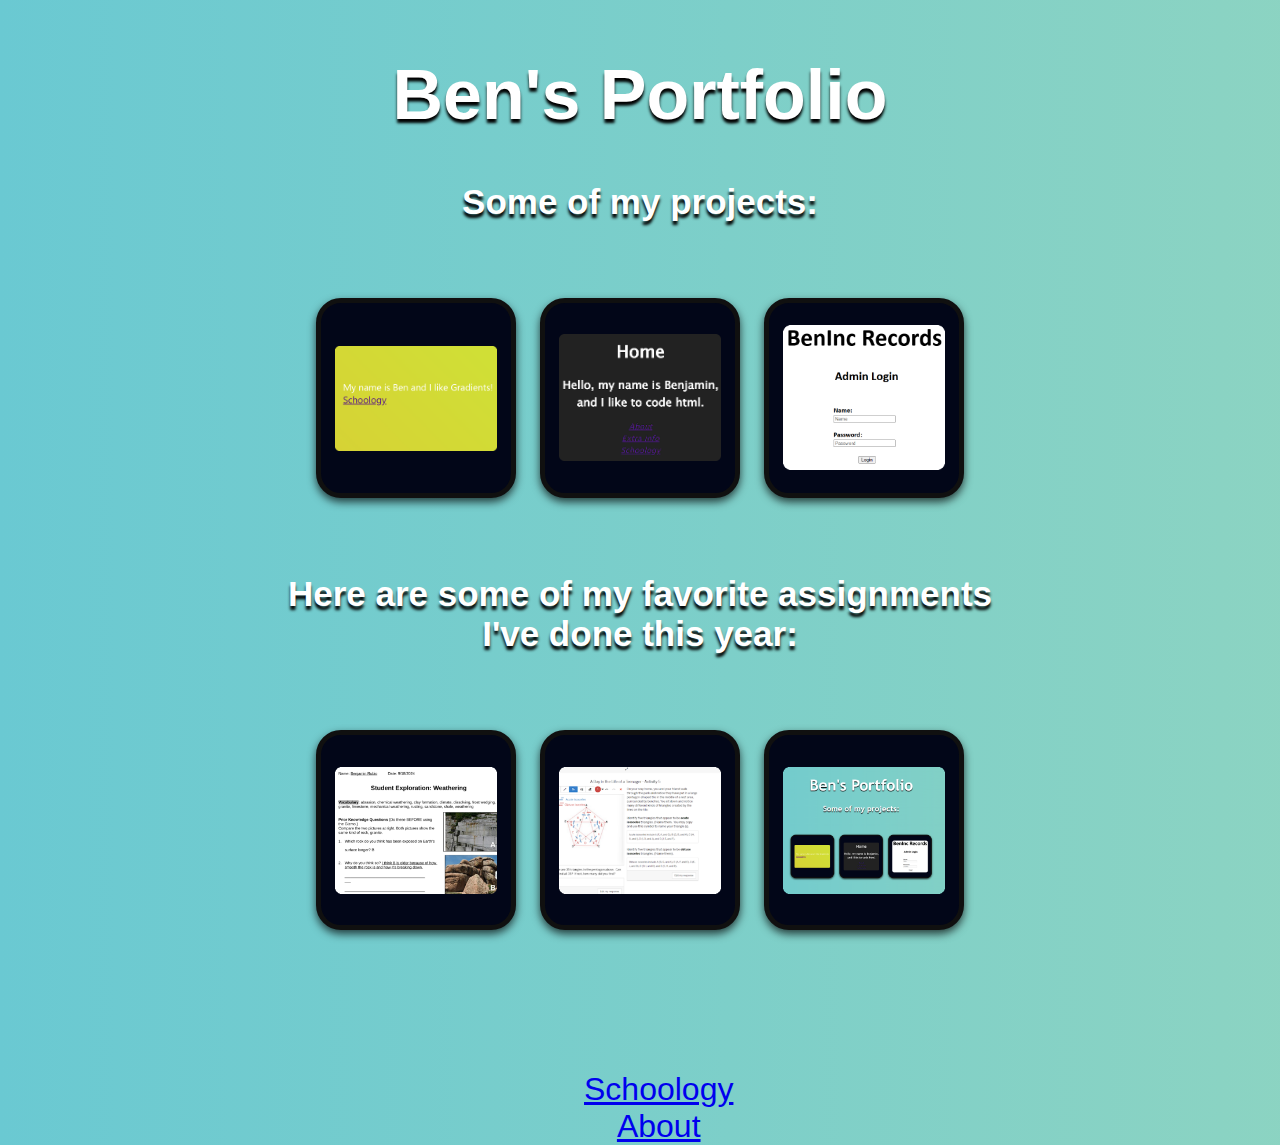
<file: index.html>
<!DOCTYPE html>
<html lang="en">
<head>
    <meta charset="UTF-8">
    <meta name="viewport" content="width=device-width, initial-scale=1.0">
    <link rel="stylesheet" href="index.css">
    <title>Ben's Portfolio</title>
</head>
<body>
    <div id="main-content">
        <span id="heading-text">
            <h1>
                Ben's Portfolio
            </h1>
            <h2>
                Some of my projects:
            </h2>
        </span>
        <section id="showcase-holder">
            <table id="showcase-items">
                <tr>
                    <td>
                        <a href="EmbeddedProjects/Gradients/index.html">
                            <div class="showcase-item" id="item-1"></div>
                        </a>
                    </td>
                    <td>
                        <a href="EmbeddedProjects/Links/index.html">
                            <div class="showcase-item" id="item-2"></div>
                        </a>
                    </td>
                    <td>
                        <a href="EmbeddedProjects/FormAndTable/loginform.html">
                            <div class="showcase-item" id="item-3"></div>
                        </a>
                    </td>
                </tr>
            </table>
        </section>
    </div>
    <div id="showcase-assignments">
        <span id="showcase-assignments-text">
            <h2>
                Here are some of my favorite assignments <br> I've done this year:
            </h2>
        </span>
        <section id="showcase-holder">
            <table id="showcase-items">
                <tr>
                    <td>
                        <a href="AssigmentsPages/ScienceLab/index.html">
                            <div class="showcase-item" id="s2-item-1"></div>
                        </a>
                    </td>
                    <td>
                        <a href="AssigmentsPages/Math/index.html">
                            <div class="showcase-item" id="s2-item-2"></div>
                        </a>
                    </td>
                    <td>
                        <a href="AssigmentsPages/WebDesign/index.html">
                            <div class="showcase-item" id="s2-item-3"></div>
                        </a>
                    </td>
                </tr>
            </table>
        </section>
    </div>
    <span id="links">
        <a href="https://malad.schoology.com">
            Schoology
        </a>
        <a href="Pages/About/about.html">
            About
        </a>
    </span>
</body>
</html>
</file>
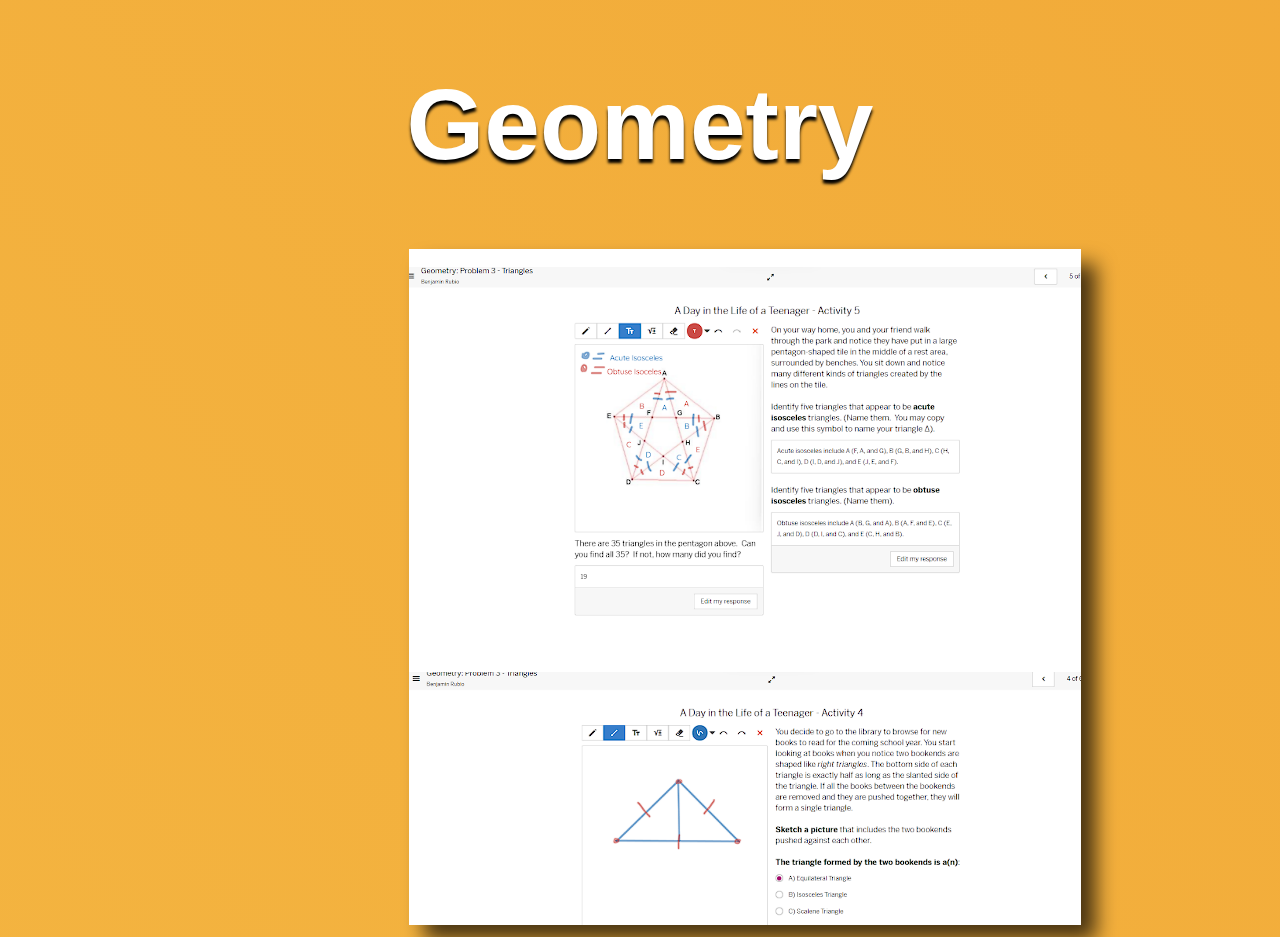
<file: AssigmentsPages/Math/index.html>
<!DOCTYPE html>
<html lang="en">
<head>
    <meta charset="UTF-8">
    <meta name="viewport" content="width=device-width, initial-scale=1.0">
    <link rel="stylesheet" href="index.css">
    <title>Math</title>
</head>
<body>
    <div id="main-content">
        <span id="heading-text">
            <h1>
                Geometry
            </h1>
        </span>
        <div class="item">
            <img src="Images/MathAssignment1.png" alt="MathAssignment1">
        </div>
    </div>
</body>
</html>
</file>
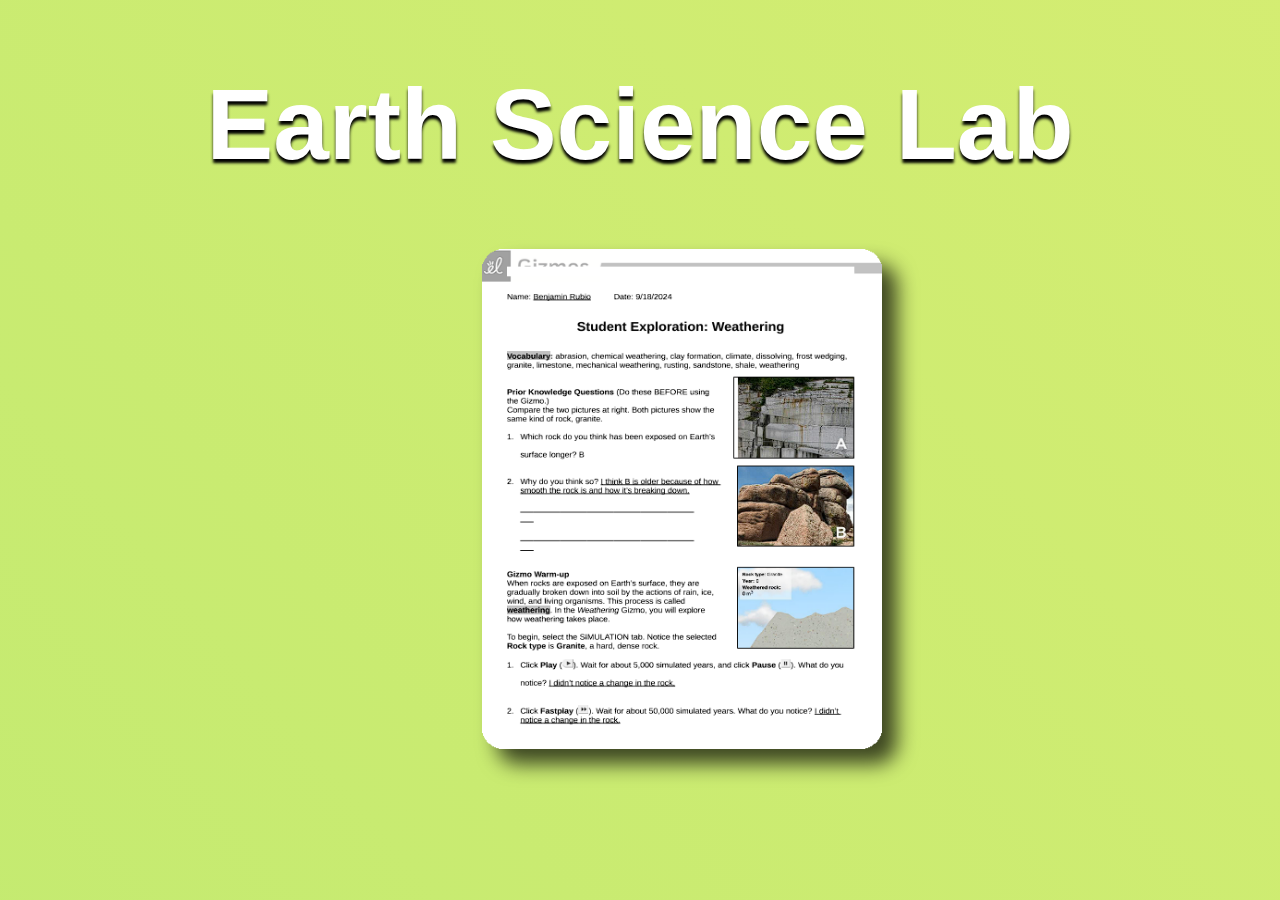
<file: AssigmentsPages/ScienceLab/index.html>
<!DOCTYPE html>
<html lang="en">
<head>
    <meta charset="UTF-8">
    <meta name="viewport" content="width=device-width, initial-scale=1.0">
    <link rel="stylesheet" href="index.css">
    <title>Science Lab</title>
</head>
<body>
    <div id="main-content">
        <span id="heading-text">
            <h1>
                Earth Science Lab
            </h1>
        </span>
        <div class="item">
            <img src="Images/science-lab-img.png" width="400" height="500">
        </div>
    </div>
</body>
</html>
</file>
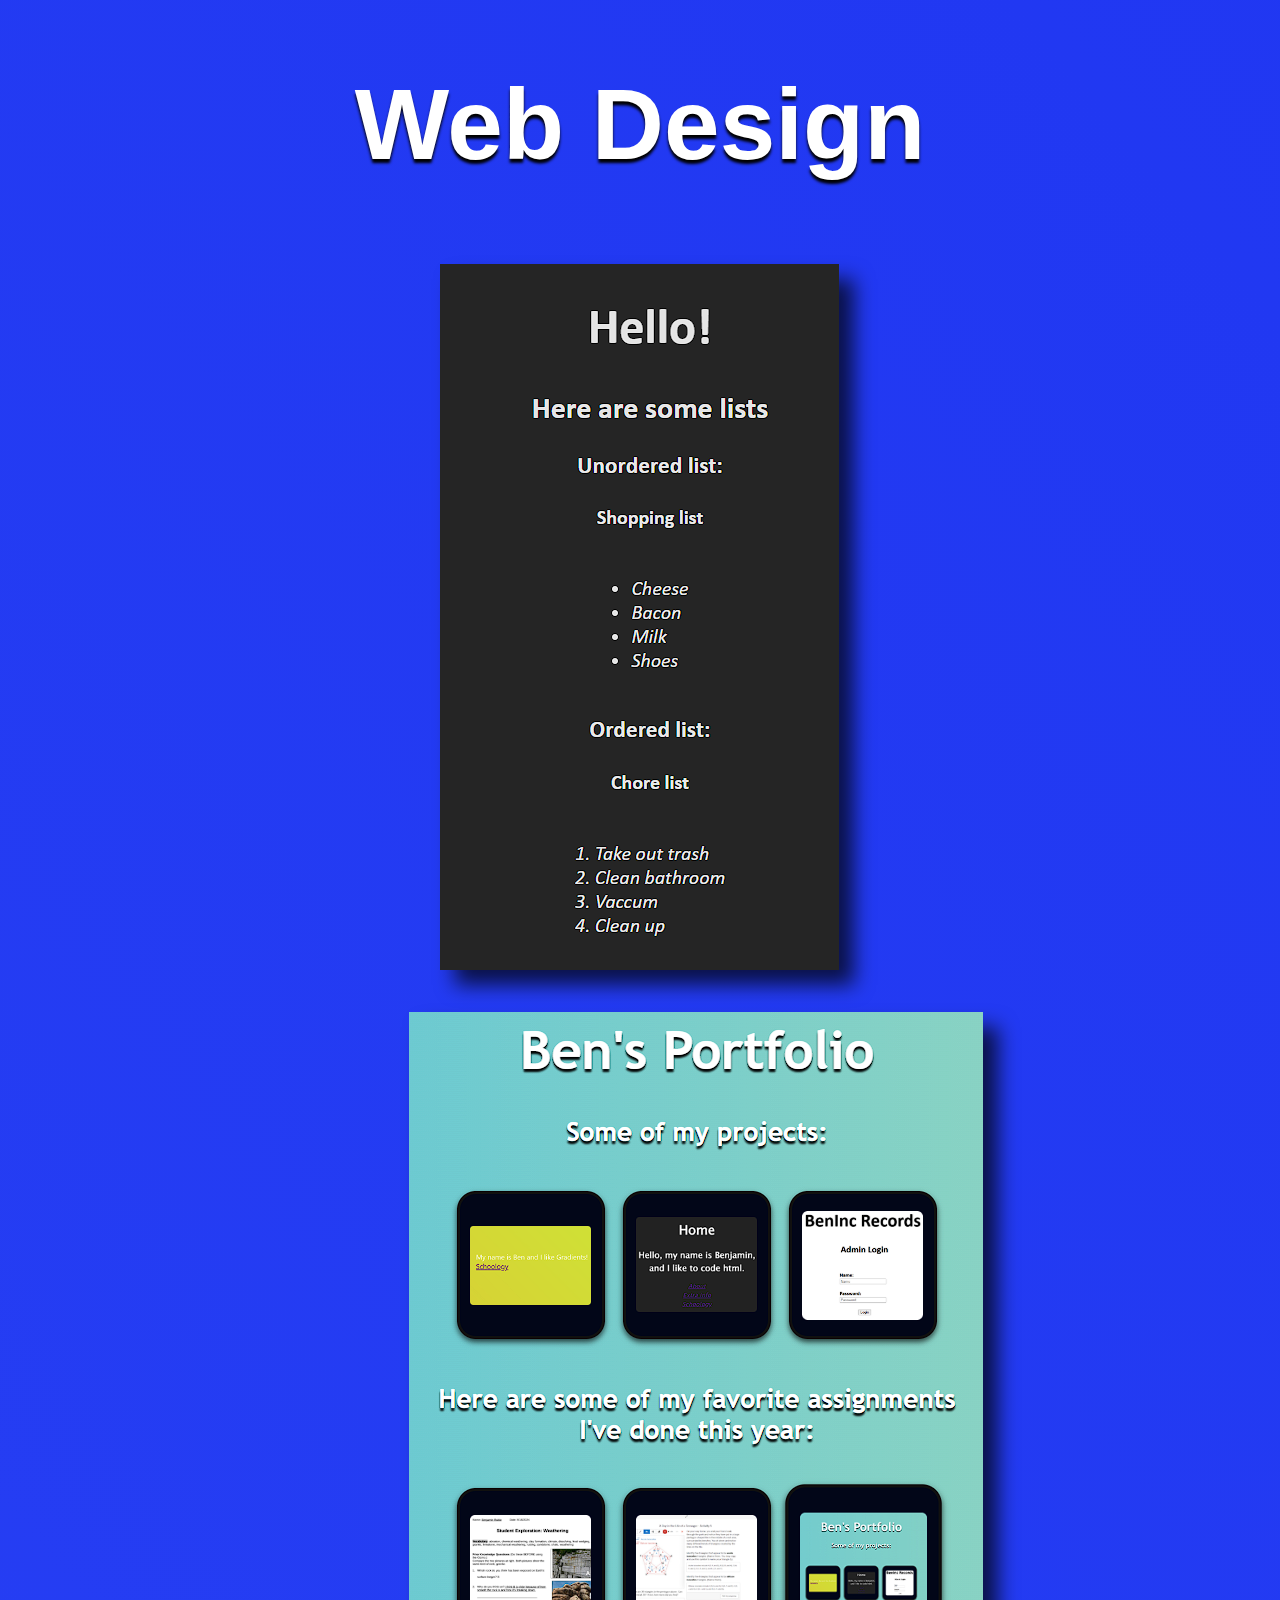
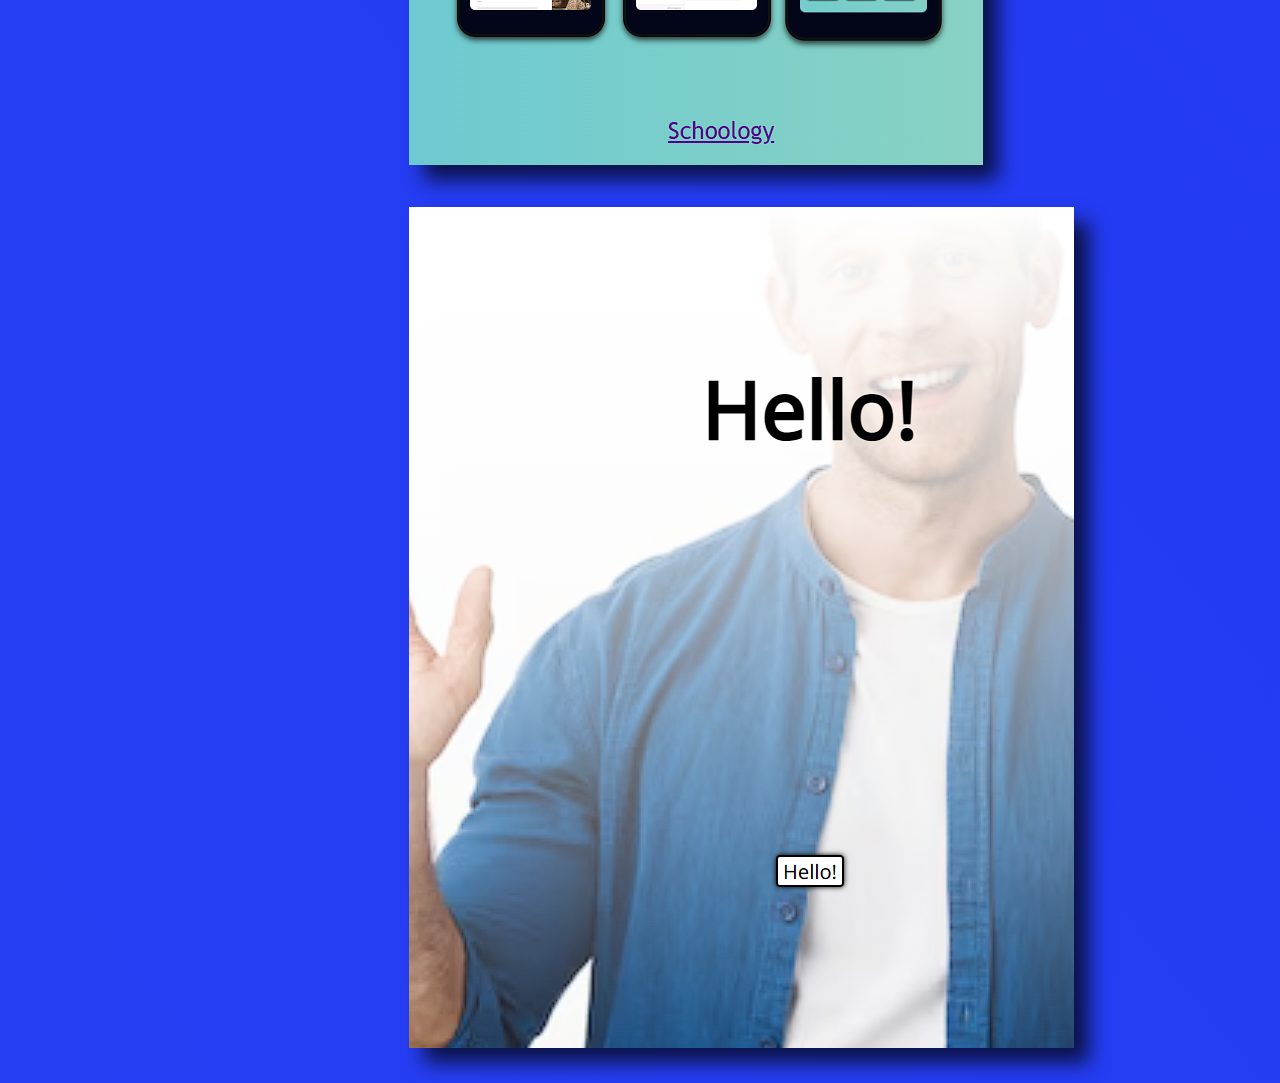
<file: AssigmentsPages/WebDesign/index.html>
<!DOCTYPE html>
<html lang="en">
<head>
    <meta charset="UTF-8">
    <meta name="viewport" content="width=device-width, initial-scale=1.0">
    <link rel="stylesheet" href="index.css">
    <title>Web Design</title>
</head>
<body>
    <div id="main-content">
        <span id="heading-text">
            <h1>
                Web Design
            </h1>
            <span id="showcase-items">
                <div class="item">
                    <img src="Images/lists-proj.png" alt="ListsProject">
                </div>
                <div class="item">
                    <img src="Images/portfolio-proj.png" alt="PortfolioProject">
                </div>
                <div class="item">
                    <img src="Images/images-proj.png" alt="ImagesProject">
                </div>
            </span>
        </span>
    </div>
</body>
</html>
</file>
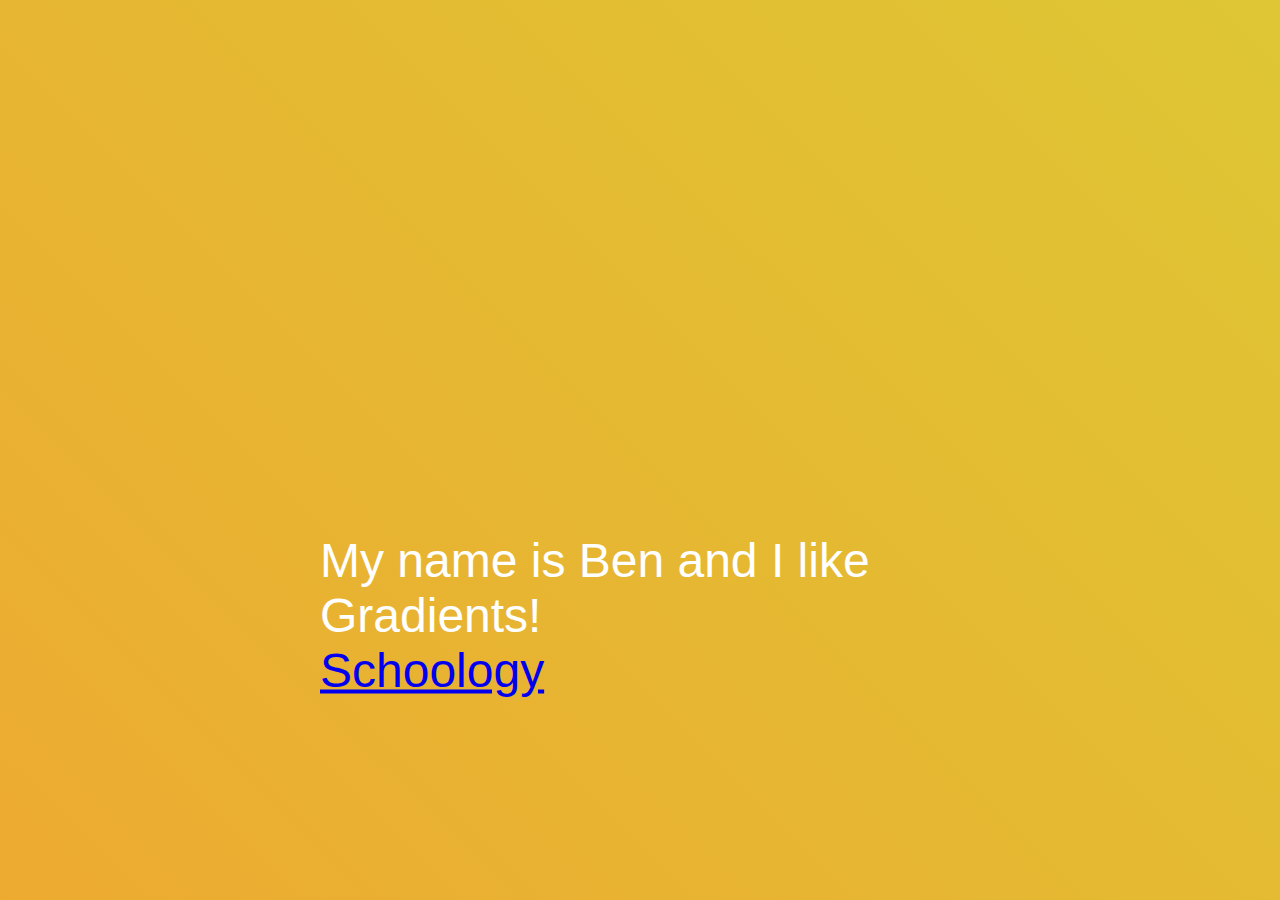
<file: EmbeddedProjects/Gradients/index.html>
<!DOCTYPE html>
<html lang="en">
<head>
    <meta charset="UTF-8">
    <meta name="viewport" content="width=device-width, initial-scale=1.0">
    <title>Gradients</title>
    <link rel="stylesheet" href="index.css">
</head>
<body>
    <div>
        <section id="section-1">
            <span id="text-1">
                <p>
                    My name is Ben and I like Gradients!
                </p>
                <a href="https://malad.schoology.com/">
                    Schoology
                </a>
            </span>
        </section>
    </div>
</body>
</html>
</file>
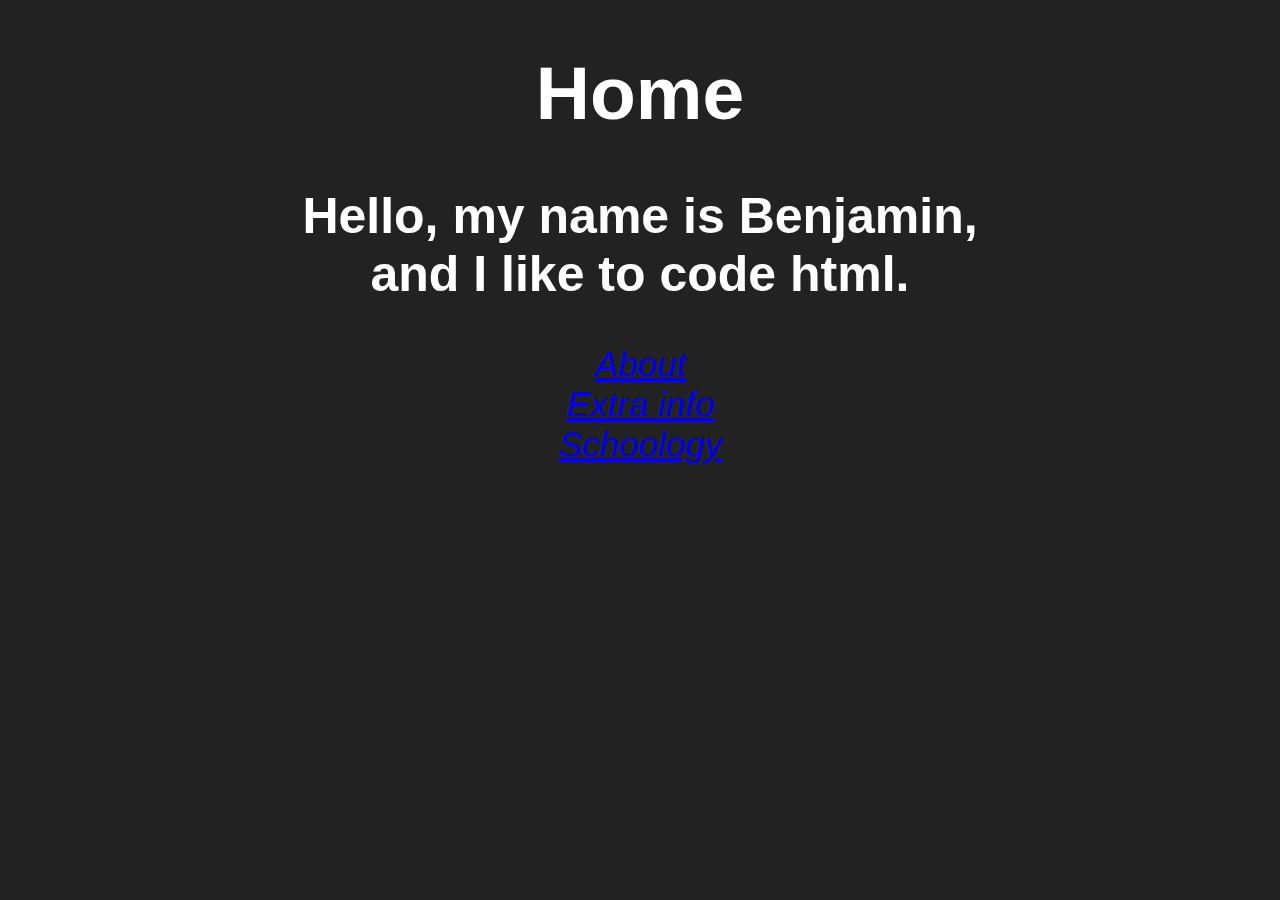
<file: EmbeddedProjects/Links/index.html>
<!DOCTYPE html>
<html lang="en">
<head>
    <meta charset="UTF-8">
    <meta name="viewport" content="width=device-width, initial-scale=1.0">
    <link rel="stylesheet" href="index.css">
    <title>Home</title>
</head>
<body>
    <div id="title">
        <h1>
            Home
        </h1>
        <h2>
            Hello, my name is Benjamin, <br>and I like to code html.
        </h2>
    </div>

    <span id="links">
        <a href="about.html" title="Go to About page...">About</a>
        <a href="extrainfo.html" title="Go to Extra Info page...">Extra info</a>
        <a href="https://malad.schoology.com/" title="Go to Schoology...">Schoology</a>
    </span>
</body>
</html>
</file>
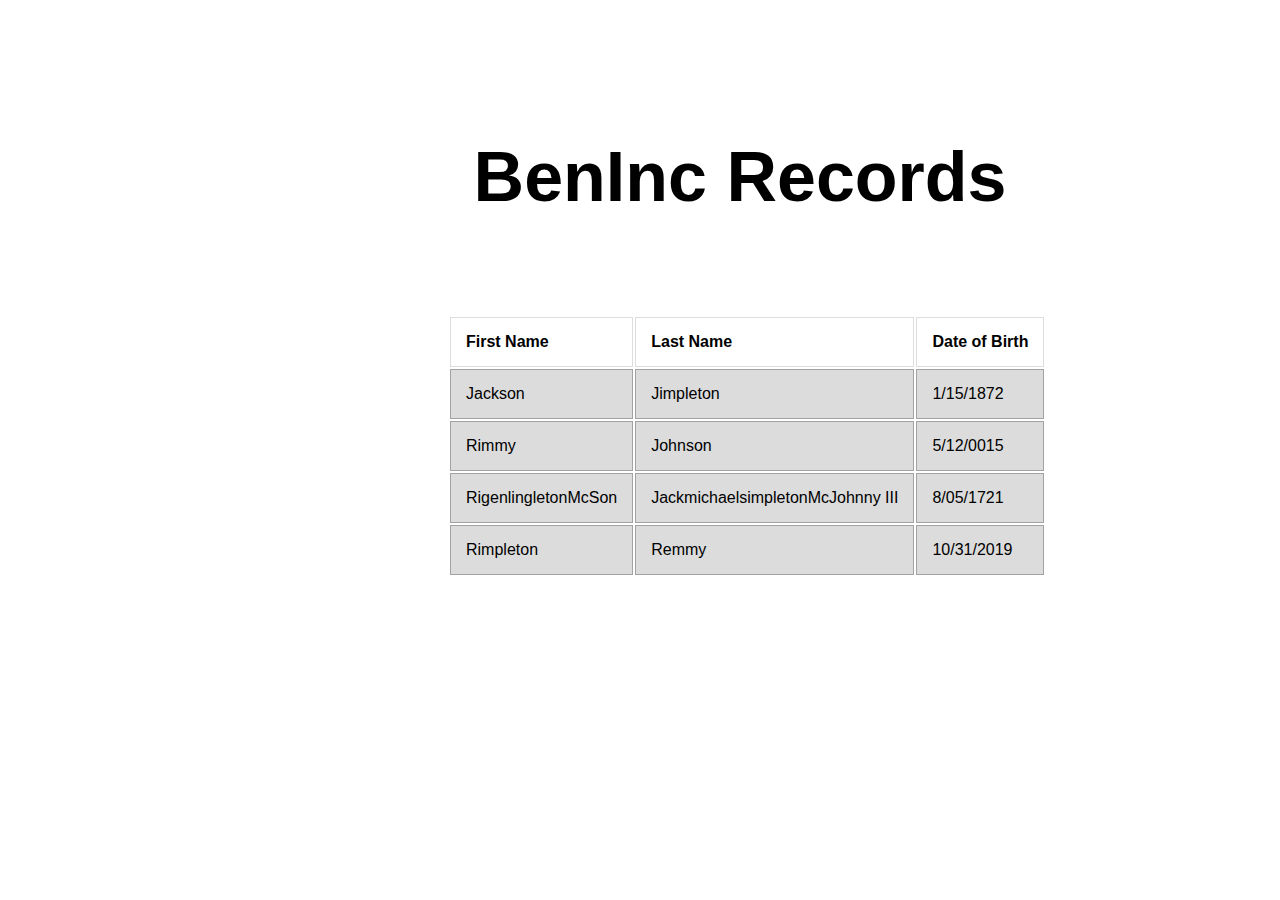
<file: EmbeddedProjects/FormAndTable/data.html>
<!DOCTYPE html>
<html lang="en">
<head>
    <meta charset="UTF-8">
    <meta name="viewport" content="width=device-width, initial-scale=1.0">
    <link rel="stylesheet" href="data.css">
    <title>Data</title>
</head>
<body>
    <span id="heading-text">
        <h1 id="company-name">BenInc Records</h1>
    </span>

    <table id="data-table">
        <tr>
            <th>First Name</th>
            <th>Last Name</th>
            <th>Date of Birth</th>
        </tr>
        <tr>
            <td>Jackson</td>
            <td>Jimpleton</td>
            <td>1/15/1872</td>
        </tr>
        <tr>
            <td>Rimmy</td>
            <td>Johnson</td>
            <td>5/12/0015</td>
        </tr>
        <tr>
            <td>RigenlingletonMcSon</td>
            <td>JackmichaelsimpletonMcJohnny III</td>
            <td>8/05/1721</td>
        </tr>
        <tr>
            <td>Rimpleton</td>
            <td>Remmy</td>
            <td>10/31/2019</td>
        </tr>
    </table>
</body>
</html>
</file>
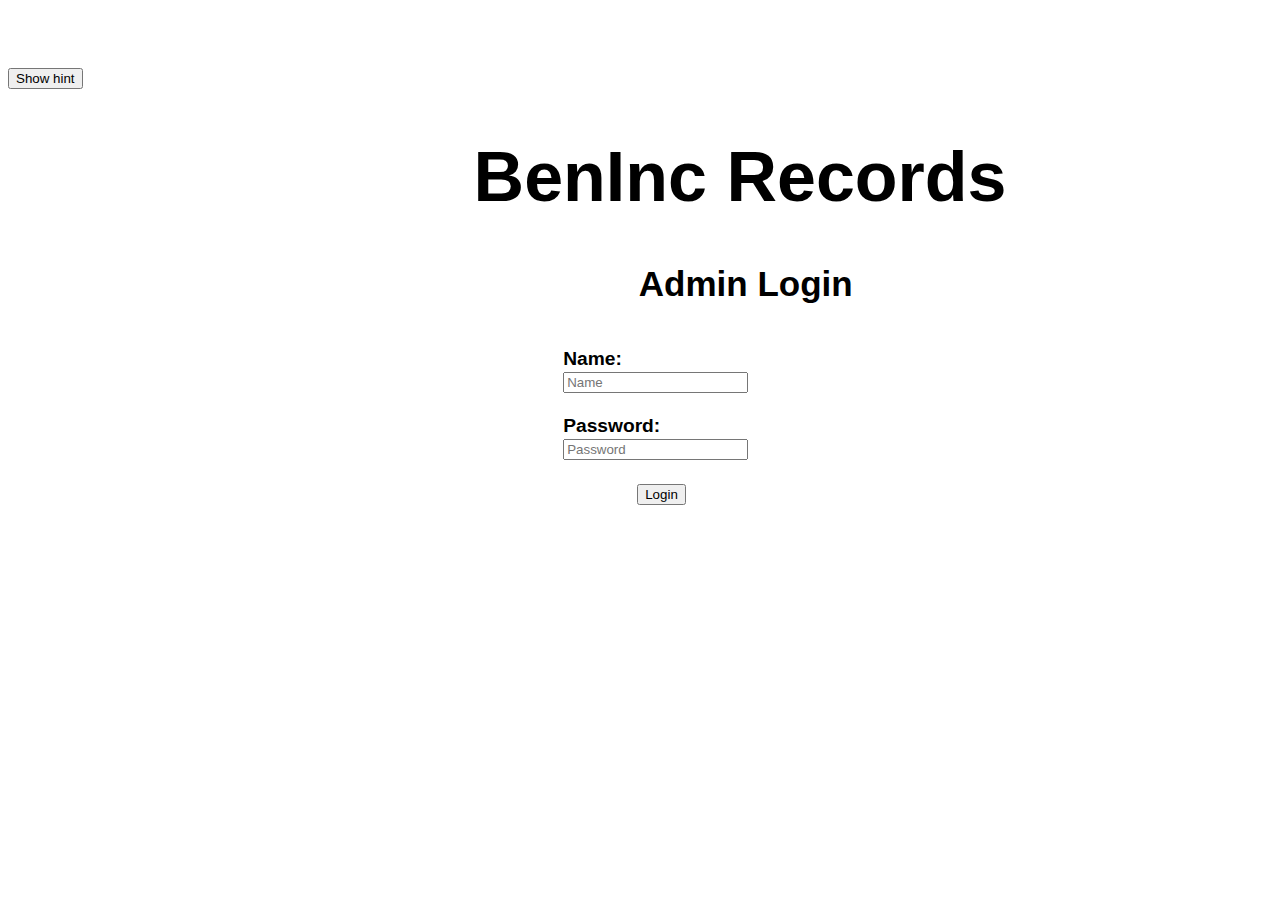
<file: EmbeddedProjects/FormAndTable/loginform.html>
<!DOCTYPE html>
<html lang="en">
<head>
    <meta charset="UTF-8">
    <meta name="viewport" content="width=device-width, initial-scale=1.0">
    <link rel="stylesheet" href="form.css">
    <script type="text/javascript" src="loginform.js" defer></script>
    <title>Form</title>
</head>
<body>
    <div id="login-form-holder">
        <span id="login-form-outer-text">
            <h1 id="company-name">BenInc Records</h1>
            <h2 id="login-info">Admin Login</h2>
        </span>

        <form id="login-form">
            <label for="input-name">Name:</label><br>
            <input type="text" id="input-name" name="input-name" value="" placeholder="Name"><br><br>
            <label for="input-password">Password:</label><br>
            <input type="password" id="input-password" name="input-password" value="" placeholder="Password"><br><br>
            <input type="submit" id="submit-button" name="submit-button" value="Login"><br>
        </form>

        <div id="hint">
            <span id="password-info" style="visibility: hidden;">
                <p>
                    The password must be longer or equal to 2 characters and <br> it must have the letter 'b' in it!
                </p>
            </span>
            <button onclick="document.getElementById('password-info').style.visibility = 'visible'; this.style.visibility = 'hidden';">Show hint</button>
        </div>
    </div>
</body>
</html>
</file>
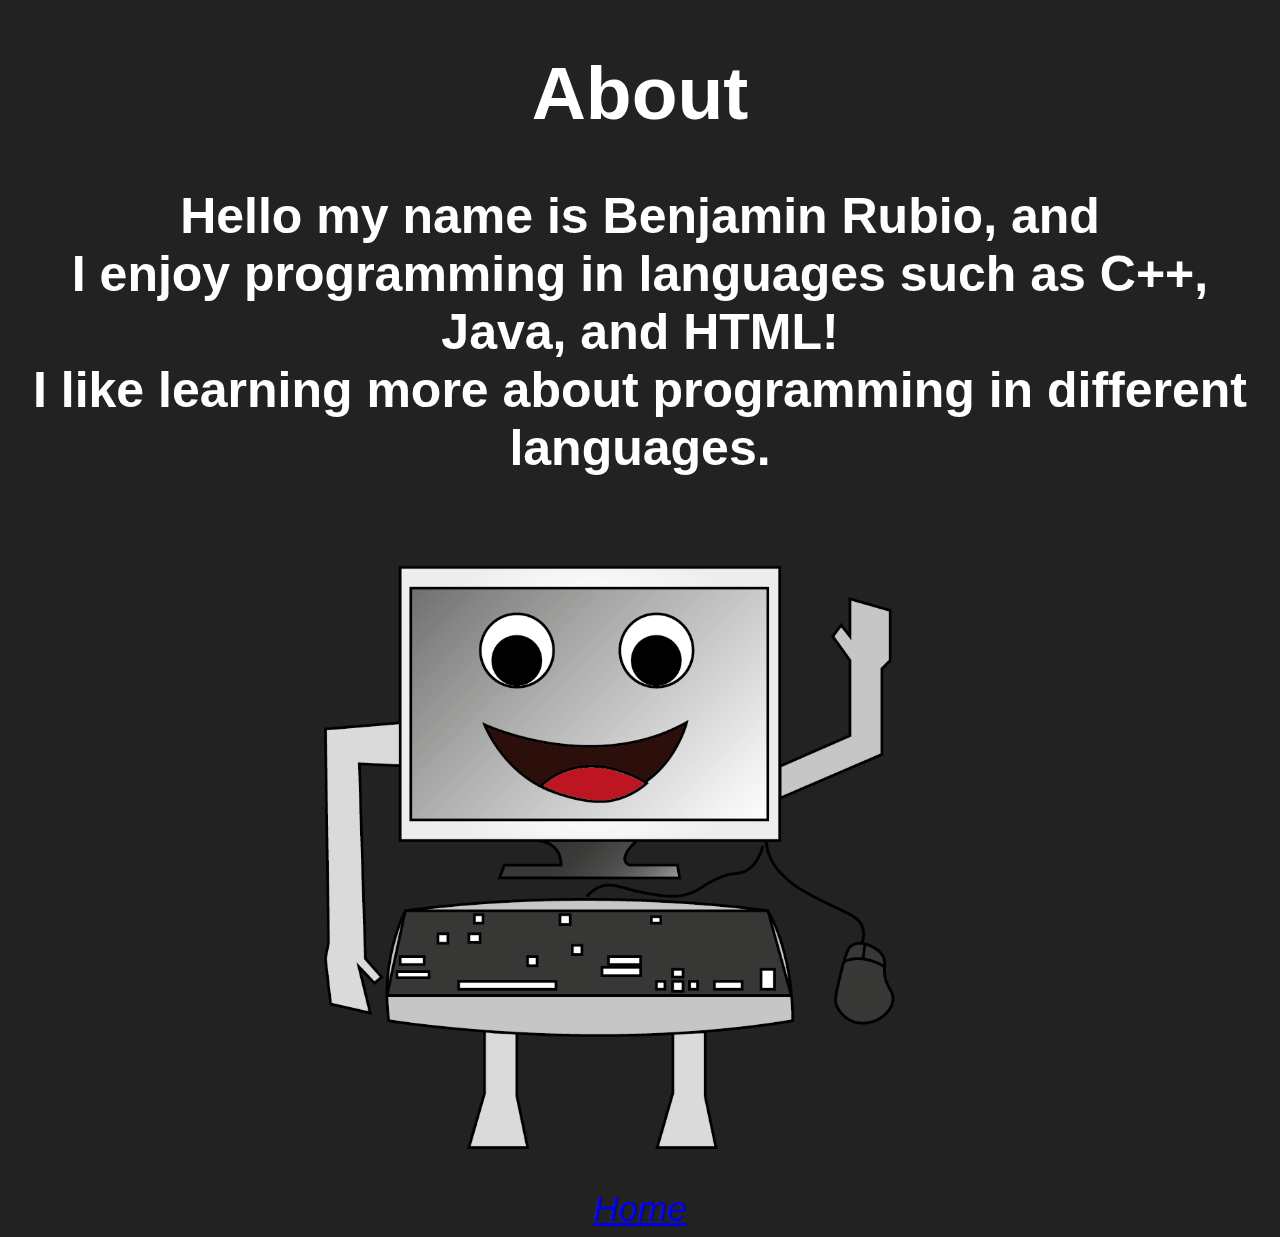
<file: EmbeddedProjects/Links/about.html>
<!DOCTYPE html>
<html lang="en">
<head>
    <meta charset="UTF-8">
    <meta name="viewport" content="width=device-width, initial-scale=1.0">
    <link rel="stylesheet" href="about.css">
    <title>About</title>
</head>
<body>
    <div id="title">
        <h1>About</h1>
        <h2>
            Hello my name is Benjamin Rubio, and <br> I enjoy programming in languages such as C++, Java, and HTML! <br>
            I like learning more about programming in different languages.
        </h2>
    </div>

    <img src="Images/computer-guy.png" alt="Computer Man" id="computer-man">

    <span id="links">
        <a href="index.html" title="Go Home...">Home</a>
    </span>
</body>
</html>
</file>
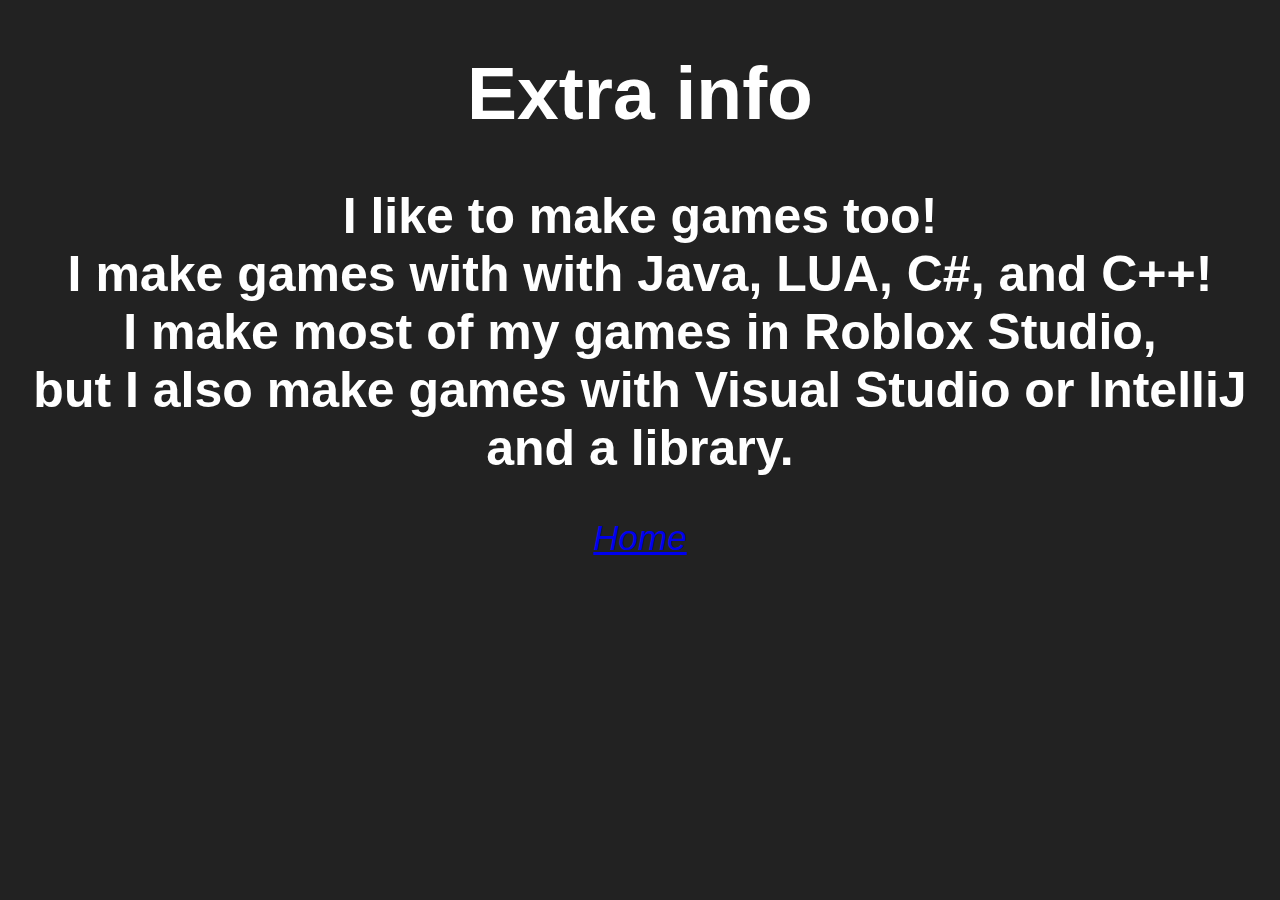
<file: EmbeddedProjects/Links/extrainfo.html>
<!DOCTYPE html>
<html lang="en">
<head>
    <meta charset="UTF-8">
    <meta name="viewport" content="width=device-width, initial-scale=1.0">
    <link rel="stylesheet" href="index.css">
    <title>Extra info</title>
</head>
<body>
    <div id="title">
        <h1>Extra info</h1>
        <h2>
            I like to make games too! <br> I make games with with Java, LUA, C#, and C++! <br>
            I make most of my games in Roblox Studio, <br> but I also make games with Visual Studio or IntelliJ and a library.
        </h2>
    </div>

    <span id="links">
        <a href="index.html" title="Go Home...">Home</a>
    </span>
</body>
</html>
</file>
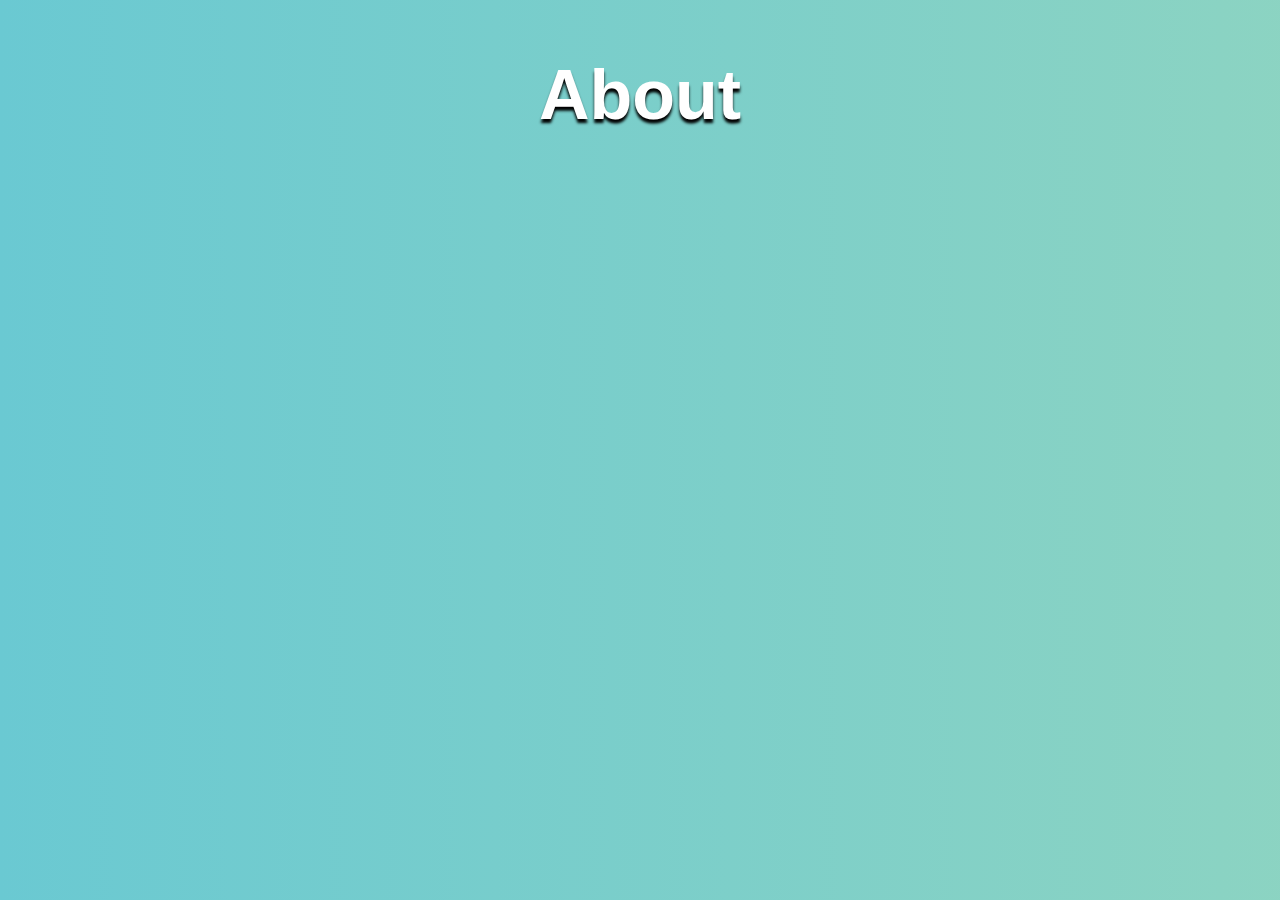
<file: Pages/About/about.html>
<!DOCTYPE html>
<html lang="en">
<head>
    <meta charset="UTF-8">
    <meta name="viewport" content="width=device-width, initial-scale=1.0">
    <link rel="stylesheet" href="about.css">
    <title>About</title>
</head>
<body>
    <div id="main-content">
        <span id="heading-text">
            <h1>
                About
            </h1>
        </span>
    </div>
</body>
</html>
</file>
<file: index.css>
body {
    background-image: linear-gradient(90deg, rgb(106, 201, 210), rgb(240, 243, 147));
    background-size: 400% 400%;
}

#main-content {
    display: grid;
    align-items: center;
}

#heading-text {
    position: relative;
    margin: 0 auto;
    font-family: 'Trebuchet MS', 'Lucida Sans Unicode', 'Lucida Grande', 'Lucida Sans', Arial, sans-serif;
    font-weight: 700;
    font-size: 35px;
    text-align: center;
    color: white;
    text-shadow: 0 4px 3px black;
}

#heading-text h2 {
    position: relative;
    margin: 0 auto;
    font-family: 'Trebuchet MS', 'Lucida Sans Unicode', 'Lucida Grande', 'Lucida Sans', Arial, sans-serif;
    font-weight: 700;
    font-size: 35px;
    text-align: center;
    color: white;
    text-shadow: 0 4px 3px black;
}


#showcase-items {
    position: relative;
    margin: 0 auto;
    margin-top: 5%;
}

.showcase-item {
    width: 150px;
    height: 150px;
    padding: 20px;
    border: 5px solid #101010;
    border-radius: 25px;
    margin: 10px;
    background-color: rgb(2, 6, 24);
    text-align: center;
    line-height: 160px;
    font-size: 1.5em;
    box-shadow: 0 4px 8px rgba(0, 0, 0, 0.7);
    transition: transform 0.4s ease;
}

#item-1 {
    background: url("Images/Gradients-project.png") no-repeat center/cover;
    background-size: 85%;
    background-color: rgb(2, 6, 24);
}

#item-2 {
    background: url("Images/Links-project.png") no-repeat center/cover;
    background-size: 85%;
    background-color: rgb(2, 6, 24);
}

#item-3 {
    background: url("Images/FormAndTable-project.png") no-repeat center/cover;
    background-size: 85%;
    background-color: rgb(2, 6, 24);
}

.showcase-item:hover {
    transform: scale(1.05);
}

#links {
    position: absolute;
    padding-inline: 45%;
    padding-top: 10%;
    text-align: center;
    font-family: 'Trebuchet MS', 'Lucida Sans Unicode', 'Lucida Grande', 'Lucida Sans', Arial, sans-serif;
    font-size: xx-large;
}

#showcase-assignments-text h2 {
    position: relative;
    margin: 0 auto;
    font-family: 'Trebuchet MS', 'Lucida Sans Unicode', 'Lucida Grande', 'Lucida Sans', Arial, sans-serif;
    font-weight: 700;
    font-size: 35px;
    text-align: center;
    color: white;
    text-shadow: 0 4px 3px black;
    padding-top: 5%;
}

#s2-item-1 {
    background: url("Images/Assignments/science-lab.png") no-repeat center/cover;
    background-size: 85%;
    background-color: rgb(2, 6, 24);
}

#s2-item-2 {
    background: url("Images/Assignments/math.png") no-repeat center/cover;
    background-size: 85%;
    background-color: rgb(2, 6, 24);
}

#s2-item-3 {
    background: url("Images/Assignments/web-design.png") no-repeat center/cover;
    background-size: 85%;
    background-color: rgb(2, 6, 24);
}
</file>
<file: AssigmentsPages/Math/index.css>
body {
    background-image: linear-gradient(50deg, rgb(255, 241, 111), rgb(239, 155, 45));
    background-repeat:no-repeat;
    background-size: 400% 2000%;
}

#heading-text {
    position: relative;
    margin: 0 auto;
    font-family: 'Trebuchet MS', 'Lucida Sans Unicode', 'Lucida Grande', 'Lucida Sans', Arial, sans-serif;
    font-weight: 700;
    font-size: 50px;
    text-align: center;
    color: white;
    text-shadow: 0 4px 3px black;
}

.item {
    position: relative;
    margin: 0 auto;
    width: 36.5%;
    filter: drop-shadow(15px 15px 10px rgba(0, 0, 0, 0.7));
    transition: transform 0.5s ease;
}

.item:hover {
    transform: scale(1.05);
}
</file>
<file: AssigmentsPages/ScienceLab/index.css>
body {
    background-image: linear-gradient(50deg, rgb(106, 221, 106), rgb(241, 241, 116));
    background-repeat:no-repeat;
    background-size: 400% 2000%;
}

#heading-text {
    position: relative;
    margin: 0 auto;
    font-family: 'Trebuchet MS', 'Lucida Sans Unicode', 'Lucida Grande', 'Lucida Sans', Arial, sans-serif;
    font-weight: 700;
    font-size: 50px;
    text-align: center;
    color: white;
    text-shadow: 0 4px 3px black;
}

.item {
    position: relative;
    margin: 0 auto;
    width: 25%;
    filter: drop-shadow(15px 15px 10px rgba(0, 0, 0, 0.7));
    transition: transform 0.5s ease;
}

.item:hover {
    transform: scale(1.05);
}
</file>
<file: AssigmentsPages/WebDesign/index.css>
body {
    background-image: linear-gradient(50deg, rgb(112, 157, 255), rgb(26, 47, 241));
    background-repeat:no-repeat;
    background-size: 400% 2000%;
}

#main-content {
    display: block;
}

#heading-text {
    position: relative;
    margin: 0 auto;
    font-family: 'Trebuchet MS', 'Lucida Sans Unicode', 'Lucida Grande', 'Lucida Sans', Arial, sans-serif;
    font-weight: 700;
    font-size: 50px;
    text-align: center;
    color: white;
    text-shadow: 0 4px 3px black;
}

.item {
    position: relative;
    margin: 0 auto;
    padding: 15px;
    width: 36.5%;
    filter: drop-shadow(15px 15px 10px rgba(0, 0, 0, 0.7));
    transition: transform 0.5s ease;
}

.item:hover {
    transform: scale(1.05);
}
</file>
<file: EmbeddedProjects/Gradients/index.css>
* {
    margin: 0;
    padding: 0;
    box-sizing: border-box;
}

#section-1 {
    width: 100%;
    height: 100vh;
    background: linear-gradient(45deg, rgb(255, 136, 45), rgb(196, 247, 57));
    background-size: 400% 400%;
    position: relative;
    animation: gradientAnimation 15s ease-in-out infinite;
}

#text-1 {
    font-family: 'Segoe UI', Tahoma, Geneva, Verdana, sans-serif;
    font-size: 300%;
    color: white;
    position: absolute;
    top: 50%;
    left: 50%;
    transform: translate(-50%, 50%);
}

@keyframes gradientAnimation {
    0% {
        background-position: 0 50%;
    }
    50% {
        background-position: 100% 50%;
    }
    100% {
        background-position: 0 50%;
    }
}
</file>
<file: EmbeddedProjects/Links/index.css>
#title h1{
    text-align: center;
    font-family: 'Lucida Sans', 'Lucida Sans Regular', 'Lucida Grande', 'Lucida Sans Unicode', Geneva, Verdana, sans-serif;
    font-size: 75px;
    color: white;
}

#title h2{
    text-align: center;
    font-family: 'Lucida Sans', 'Lucida Sans Regular', 'Lucida Grande', 'Lucida Sans Unicode', Geneva, Verdana, sans-serif;
    font-size: 50px;
    color: white;
}

#links a{
    display: block;
    text-align: center;
    bottom: 10px;
    font-family: 'Lucida Sans', 'Lucida Sans Regular', 'Lucida Grande', 'Lucida Sans Unicode', Geneva, Verdana, sans-serif;
    font-style: italic;
    font-size: 35px;
}

body {
    animation: fadein 1s;
    background-color: rgb(34, 34, 34);
}

@keyframes fadein {
    from {opacity: 0;}
    to {opacity: 1;}
}
</file>
<file: EmbeddedProjects/FormAndTable/data.css>
#heading-text {
    position: absolute;
    left: 37%;
    top: 10%;
    font-weight: 600;
    font-size: 35px;
    font-family: 'Gill Sans', 'Gill Sans MT', Calibri, 'Trebuchet MS', sans-serif;
}

#data-table {
    position: absolute;
    left: 35%;
    top: 35%;
    font-family: 'Gill Sans', 'Gill Sans MT', Calibri, 'Trebuchet MS', sans-serif;
}

#data-table th {
    border: 1px solid #dddddd;
    text-align: left;
    padding: 15px;
}

#data-table td {
    text-align: left;
    padding: 15px;
    background-color: #dcdcdc;
    border: 1px solid #a2a2a2;
}
</file>
<file: EmbeddedProjects/FormAndTable/form.css>
#login-form-outer-text {
    position: absolute;
    left: 37%;
    top: 10%;
    font-weight: 600;
    font-size: 35px;
    font-family: 'Gill Sans', 'Gill Sans MT', Calibri, 'Trebuchet MS', sans-serif;
}

#login-info {
    position: relative;
    font-size: 35px;
    left: 31%;
}

#login-form {
    position: absolute;
    left: 40%;
    top: 33%;
    font-family: 'Gill Sans', 'Gill Sans MT', Calibri, 'Trebuchet MS', sans-serif;
    padding: 4%;
    font-weight: 600;
    font-size: larger;
}

#submit-button {
    position: relative;
    left: 40%;
}
</file>
<file: EmbeddedProjects/Links/about.css>
#title h1{
    text-align: center;
    font-family: 'Lucida Sans', 'Lucida Sans Regular', 'Lucida Grande', 'Lucida Sans Unicode', Geneva, Verdana, sans-serif;
    font-size: 75px;
    color: white;
}

#title h2{
    text-align: center;
    font-family: 'Lucida Sans', 'Lucida Sans Regular', 'Lucida Grande', 'Lucida Sans Unicode', Geneva, Verdana, sans-serif;
    font-size: 50px;
    color: white;
}

#links a{
    display: block;
    text-align: center;
    bottom: 10px;
    font-family: 'Lucida Sans', 'Lucida Sans Regular', 'Lucida Grande', 'Lucida Sans Unicode', Geneva, Verdana, sans-serif;
    font-style: italic;
    font-size: 35px;
    padding-top: 40px;
}

#computer-man {
    display: block;
    margin-left: auto;
    margin-right: auto;
    width: 50%;
}

body {
    animation: fadein 1s;
    background-color: rgb(34, 34, 34);
}

@keyframes fadein {
    from {opacity: 0;}
    to {opacity: 1;}
}
</file>
<file: Pages/About/about.css>
body {
    background-image: linear-gradient(90deg, rgb(106, 201, 210), rgb(240, 243, 147));
    background-size: 400% 400%;
}

#main-content {
    display: grid;
    align-items: center;
}

#heading-text {
    position: relative;
    margin: 0 auto;
    font-family: 'Trebuchet MS', 'Lucida Sans Unicode', 'Lucida Grande', 'Lucida Sans', Arial, sans-serif;
    font-weight: 700;
    font-size: 35px;
    text-align: center;
    color: white;
    text-shadow: 0 4px 3px black;
}
</file>
